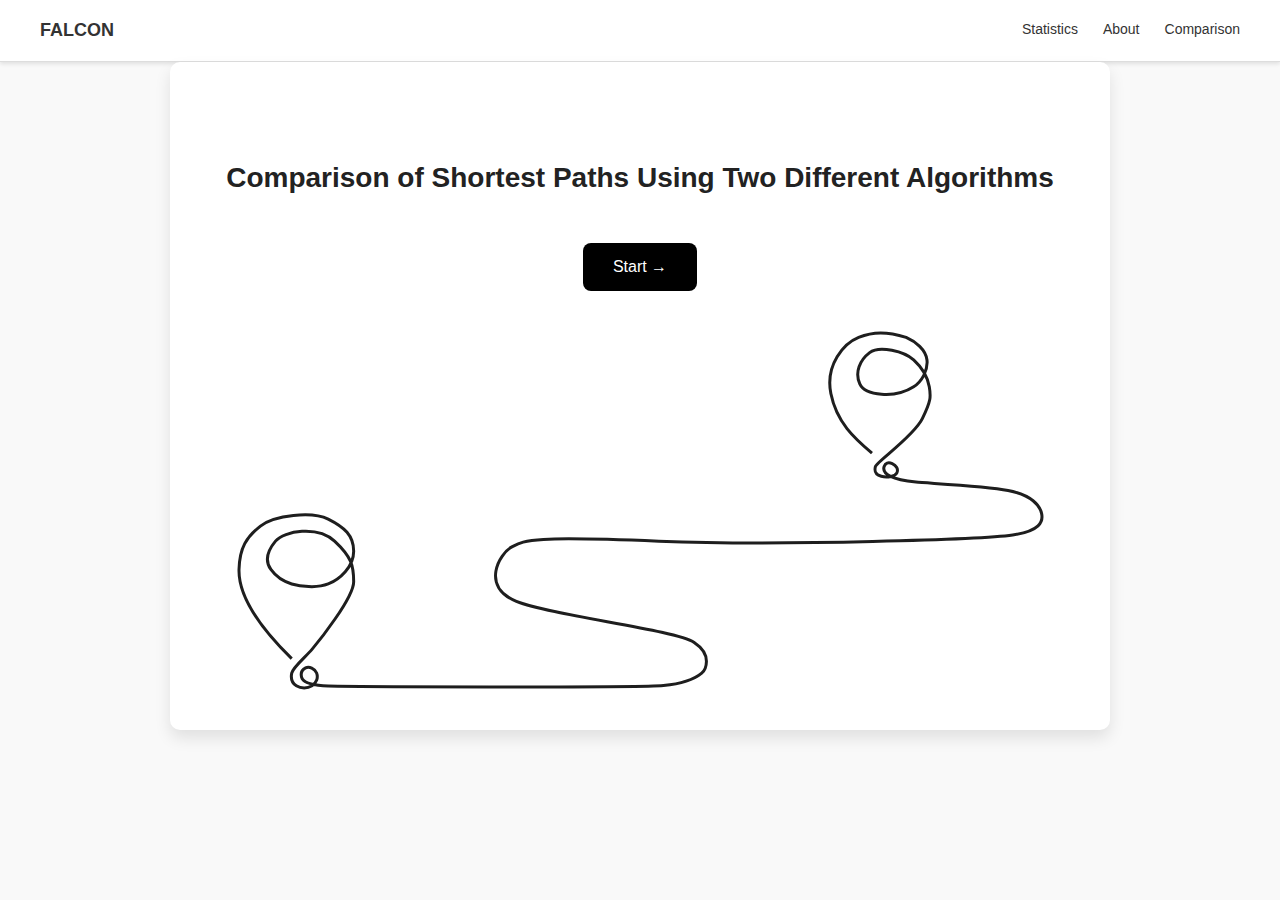
<file: frontend/index.html>
<!DOCTYPE html>
<html lang="en">
<head>
    <meta charset="UTF-8">
    <meta name="viewport" content="width=device-width, initial-scale=1.0">
    <title>Shortest Path Comparison</title>
    <link rel="stylesheet" href="assets/style/index.css">
</head>
<body>
    <header>
        <nav>
            <div class="logo">FALCON</div>
            <ul>
                <li><a href="statistics.html">Statistics</a></li>
                <li><a href="about.html">About</a></li>
                <li><a href="select_points.html">Comparison</a></li>
            </ul>            
        </nav>
    </header>
    <main>
        <h1>Comparison of Shortest Paths Using Two Different Algorithms</h1>
        <button id="startButton">Start →</button>
        <div class="illustration">
            <img src="assets/images/vector.svg" alt="Description of image">
        </div>
    </main>
    <script src="./assets/scripts/index.js"></script>
</body>
</html>
</file>
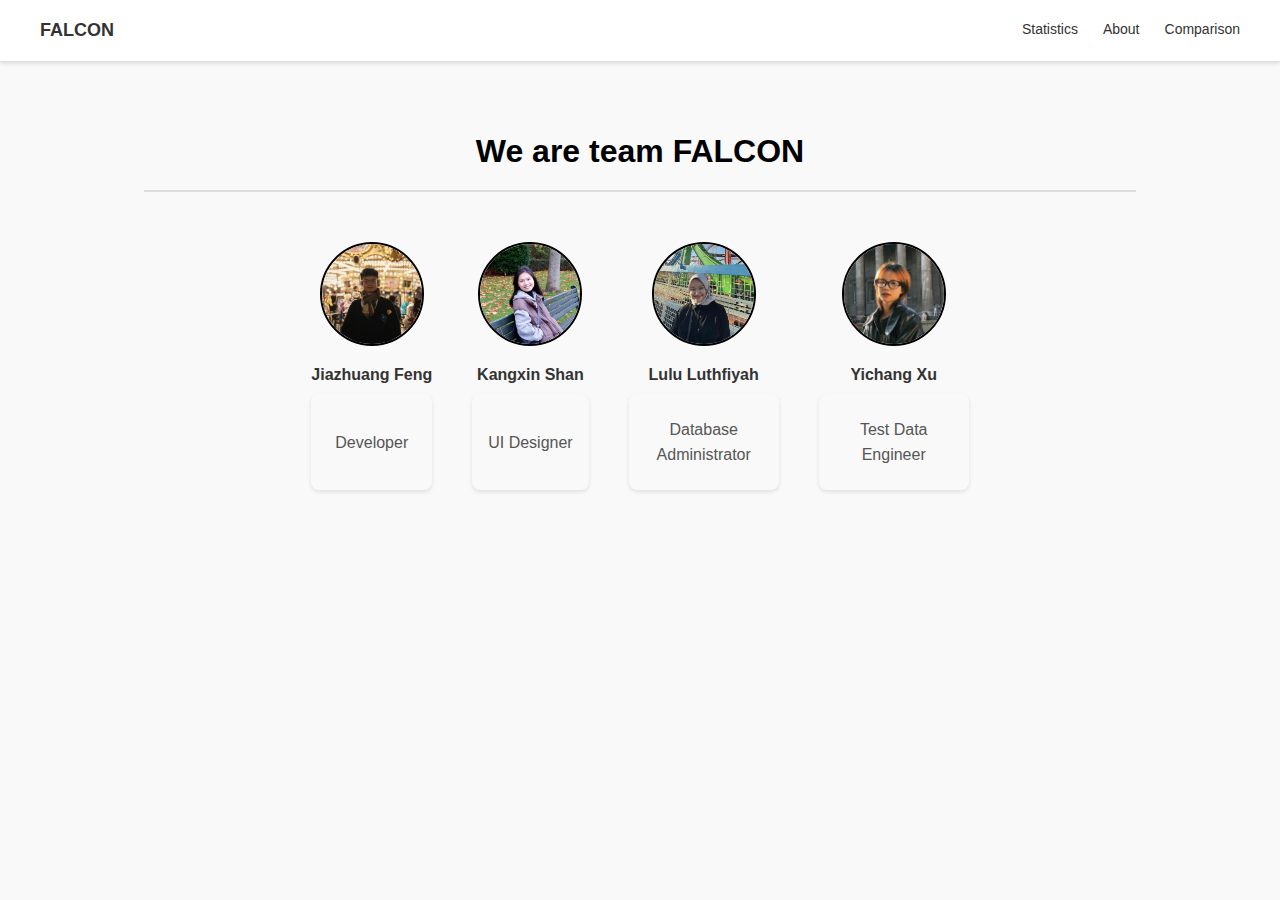
<file: frontend/about.html>
<!DOCTYPE html>
<html lang="en">
<head>
    <meta charset="UTF-8">
    <meta name="viewport" content="width=device-width, initial-scale=1.0">
    <title>Shortest Path Comparison</title>
    <link rel="stylesheet" href="assets/style/about.css">
</head>
<body>
    <header>
        <nav>
            <div class="logo">FALCON</div>
            <ul>
                <li><a href="statistics.html">Statistics</a></li>
                <li><a href="about.html">About</a></li>
                <li><a href="select_points.html">Comparison</a></li>
            </ul>            
        </nav>
    </header>
    <main>
        <h1>We are team FALCON</h1>
        <hr class="divider">
        <div class="team">
            <div class="member">
                <div class="avatar">
                    <img src="assets/images/member4.jpg" alt="Member 2">
                </div>
                <h2>Jiazhuang Feng</h2>
                <p>Developer​</p>
            </div>
            <div class="member">
                <div class="avatar">
                    <img src="assets/images/member2.jpg" alt="Member 2">
                </div>
                <h2>Kangxin Shan</h2>
                <p>UI Designer​</p>
            </div>
            <div class="member">
                <div class="avatar">
                    <img src="assets/images/member1.jpg" alt="Member 2">
                </div>
                <h2>Lulu Luthfiyah</h2>
                <p>Database Administrator​</p>
            </div>
            <div class="member">
                <div class="avatar">
                    <img src="assets/images/member3.jpg" alt="Member 2">
                </div>
                <h2>Yichang Xu</h2>
                <p>Test Data Engineer​</p>
            </div>
        </div>
    </main>
</body>
</html>
</file>
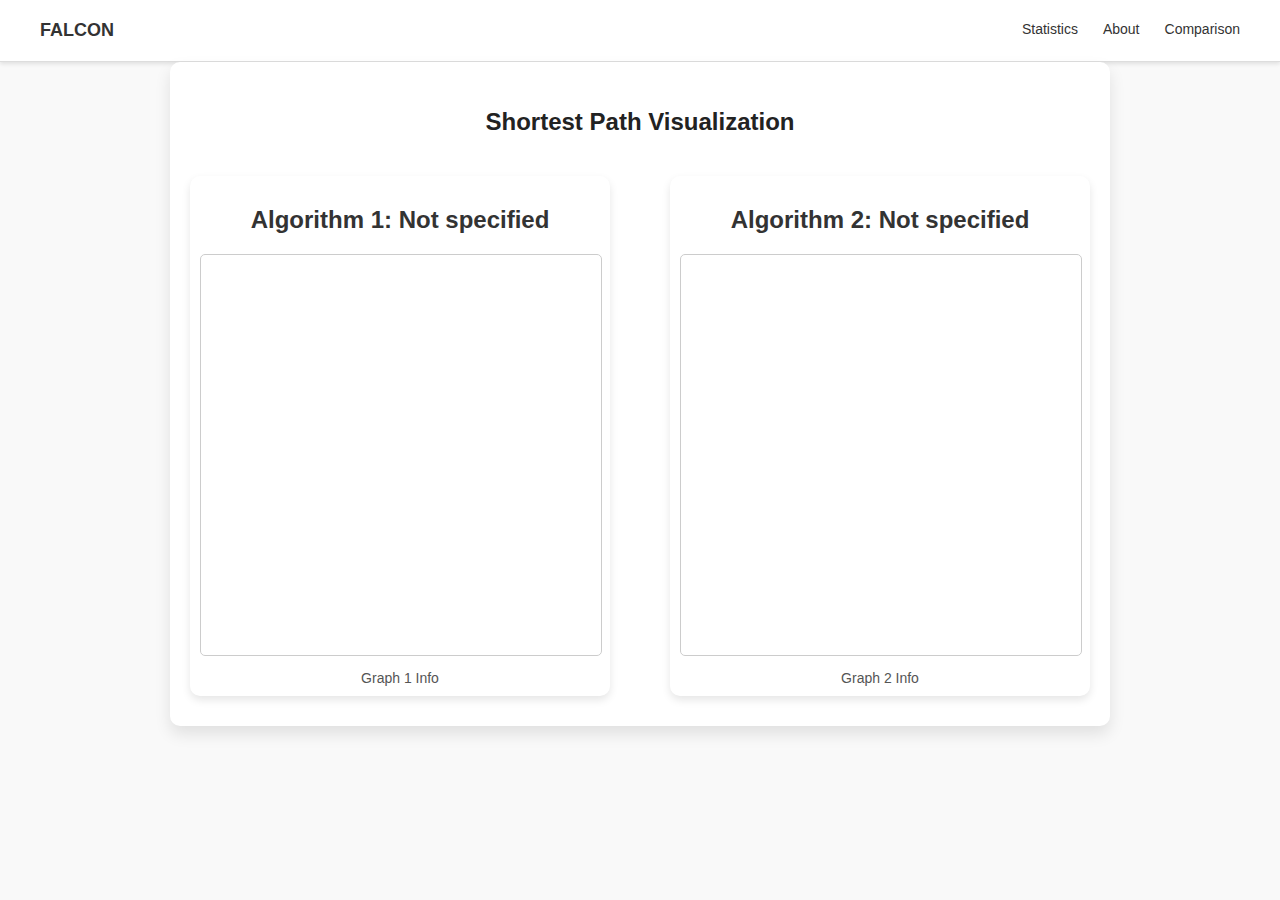
<file: frontend/results.html>
<!DOCTYPE html>
<html lang="en">
<head>
    <meta charset="UTF-8">
    <meta name="viewport" content="width=device-width, initial-scale=1.0">
    <title>Shortest Path Visualization</title>
    <link rel="stylesheet" href="./assets/style/results.css">
    <script src="https://d3js.org/d3.v7.min.js"></script>
</head>
<body>
    <header>
        <nav>
            <div class="logo">FALCON</div>
            <ul>
                <li><a href="statistics.html">Statistics</a></li>
                <li><a href="about.html">About</a></li>
                <li><a href="select_points.html">Comparison</a></li>
            </ul>            
        </nav>
    </header>
    <main>
        <h1>Shortest Path Visualization</h1>
        <div id="graph" class="tab-content active-content">
            <div class="graphs-container">
                <div id="networkGraph1" class="graph">
                    <h2 id="algorithmTitle1"></h2>
                    <svg></svg>
                    <div class="info">Graph 1 Info</div>
                </div>
                <div id="networkGraph2" class="graph">
                    <h2 id="algorithmTitle2"></h2>
                    <svg></svg>
                    <div class="info">Graph 2 Info</div>
                </div>
            </div>
        </div>
    </main>
    <script src="./assets/scripts/results.js"></script>
</body>
</html>
</file>
<file: frontend/assets/style/index.css>
body {
    font-family: Arial, sans-serif;
    margin: 0;
    padding: 0;
    text-align: center;
    background-color: #f9f9f9;
    color: #333;
}


nav {
    display: flex;
    justify-content: space-between;
    padding: 20px 40px;
    border-bottom: 1px solid #ddd;
    background-color: #fff;
    box-shadow: 0 2px 4px rgba(0, 0, 0, 0.1);
}

nav .logo {
    font-weight: bold;
    font-size: 18px;
    color: #333;
}

nav ul {
    list-style: none;
    display: flex;
    gap: 25px;
    margin: 0;
    padding: 0;
}

nav a {
    text-decoration: none;
    color: #333;
    font-size: 14px;
    transition: color 0.3s;
}

nav a:hover {
    color: #555;
}

h1 {
    font-size: 28px;
    margin-top: 60px;
    color: #222;
    font-weight: bold;
}

button#startButton {
    display: inline-block;
    width: auto;
    padding: 15px 30px;
    background-color: black;
    color: white;
    border: none;
    border-radius: 8px;
    font-size: 16px;
    cursor: pointer;
    transition: background-color 0.3s, transform 0.2s;
    margin-top: 30px;
}

button#startButton:hover {
    background-color: gray;
    transform: scale(1.05);
}

.illustration {
    margin-top: 40px;
    display: flex;
    justify-content: center;
    align-items: center;
}

main {
    max-width: 900px;
    margin: 0 auto;
    padding: 40px 20px;
    background-color: #fff;
    border-radius: 10px;
    box-shadow: 0 8px 16px rgba(0, 0, 0, 0.1);
}
</file>
<file: frontend/assets/style/about.css>
body {
    font-family: Arial, sans-serif;
    margin: 0;
    padding: 0;
    text-align: center;
    background-color: #f9f9f9;
    color: #333;
}

nav {
    display: flex;
    justify-content: space-between;
    padding: 20px 40px;
    border-bottom: 1px solid #ddd;
    background-color: #fff;
    box-shadow: 0 2px 4px rgba(0, 0, 0, 0.1);
}

nav .logo {
    font-weight: bold;
    font-size: 18px;
    color: #333;
}

nav ul {
    list-style: none;
    display: flex;
    gap: 25px;
    margin: 0;
    padding: 0;
}

nav a {
    text-decoration: none;
    color: #333;
    font-size: 14px;
    transition: color 0.3s;
}

nav a:hover {
    color: #555;
}

main {
    text-align: center;
    padding: 50px 20px;
}

h1 {
    font-size: 32px;
    font-weight: bold;
    margin-bottom: 20px;
    color: #000;
}

.divider {
    width: 80%;
    margin: 0 auto 50px;
    border: none;
    border-top: 2px solid #ddd;
}

.team {
    display: flex;
    justify-content: center;
    gap: 40px;
    margin-bottom: 50px;
    flex-wrap: wrap; 
}

.member {
    text-align: center;
    max-width: 150px;
}

.avatar {
    width: 100px;
    height: 100px;
    margin: 0 auto 20px;
    border-radius: 50%;
    overflow: hidden; 
    border: 2px solid #000;
}

.avatar img {
    width: 100%;
    height: 100%;
    object-fit: cover; 
}

h2 {
    font-size: 16px;
    font-weight: bold;
    margin: 0 0 10px;
}

p {
    font-size: 14px;
    color: #666;
    line-height: 1.5;
}

.illustration {
    margin-top: 50px;
}

.illustration img {
    max-width: 100%;
    height: auto;
    display: block;
    margin: 0 auto;
}
.team .member p {
    font-size: 1rem; 
    color: #555;
    margin-top: 0.5rem;
    line-height: 1.6;
    text-align: center;
    font-family: 'Arial', sans-serif;
    background-color: #f9f9f9;
    padding: 0.5rem 1rem;
    border-radius: 8px;
    box-shadow: 0 2px 4px rgba(0, 0, 0, 0.1);
    transition: transform 0.2s, box-shadow 0.2s;
    height: 80px;
    overflow: hidden;
    display: flex;
    align-items: center;
    justify-content: center;
    text-overflow: ellipsis;
    white-space: normal;
    word-break: break-word;
}


.team .member p:hover {
    transform: translateY(-5px); 
    box-shadow: 0 4px 8px rgba(0, 0, 0, 0.2); 
}
</file>
<file: frontend/assets/style/results.css>
body {
    font-family: Arial, sans-serif;
    margin: 0;
    padding: 0;
    text-align: center;
    background-color: #f9f9f9;
    color: #333;
}

nav {
    display: flex;
    justify-content: space-between;
    padding: 20px 40px;
    border-bottom: 1px solid #ddd;
    background-color: #fff;
    box-shadow: 0 2px 4px rgba(0, 0, 0, 0.1);
}

nav .logo {
    font-weight: bold;
    font-size: 18px;
    color: #333;
}

nav ul {
    list-style: none;
    display: flex;
    gap: 25px;
    margin: 0;
    padding: 0;
}

nav a {
    text-decoration: none;
    color: #333;
    font-size: 14px;
    transition: color 0.3s;
}

nav a:hover {
    color: #555;
}

main {
    display: flex;
    flex-direction: column;
    max-width: 900px;
    margin: 0 auto;
    padding: 30px 20px;
    background-color: #fff;
    border-radius: 10px;
    box-shadow: 0 8px 16px rgba(0, 0, 0, 0.1);
}

h1 {
    font-size: 24px;
    margin-bottom: 20px;
    color: #222;
    font-weight: bold;
}

.graphs-container {
    display: flex;
    justify-content: space-between;
    gap: 20px;
    margin-top: 20px;
}

.graph {
    width: 100%;
    max-width: 400px;
    background-color: #fff;
    border-radius: 10px;
    box-shadow: 0 4px 8px rgba(0, 0, 0, 0.1);
    overflow: hidden;
    padding: 10px;
    text-align: center;
}

svg {
    width: 100%;
    height: 400px;
    border: 1px solid #ccc;
    border-radius: 5px;
}

.info {
    margin-top: 10px;
    font-size: 14px;
    color: #555;
}

button {
    display: block;
    width: 100%;
    padding: 15px;
    background-color: black;
    color: white;
    border: none;
    border-radius: 8px;
    font-size: 16px;
    cursor: pointer;
    transition: background-color 0.3s, transform 0.2s;
    margin-top: 20px;
}

button:hover {
    background-color: gray;
    transform: scale(1.05);
}
.bar {
    height: 20px;
    background-color: #e0e0e0; 
    margin: 5px 0;
    position: relative;
    border-radius: 5px;
    overflow: hidden;
}

.bar-inner {
    height: 100%;
    border-radius: 5px;
    transition: width 1s ease;
}

.bar-inner.time {
    background-color: #ffcc00; 
}

.bar-inner.steps {
    background-color: #6FCF97; 
}

.bar-inner.path {
    background-color: #FFA500; 
}

.bar-inner.weight {
    background-color: #FF6F61; 
}

.bar-label {
    position: absolute;
    left: 10px;
    top: 0;
    color: white;
    font-size: 12px;
    font-weight: bold;
    line-height: 20px;
}
</file>
